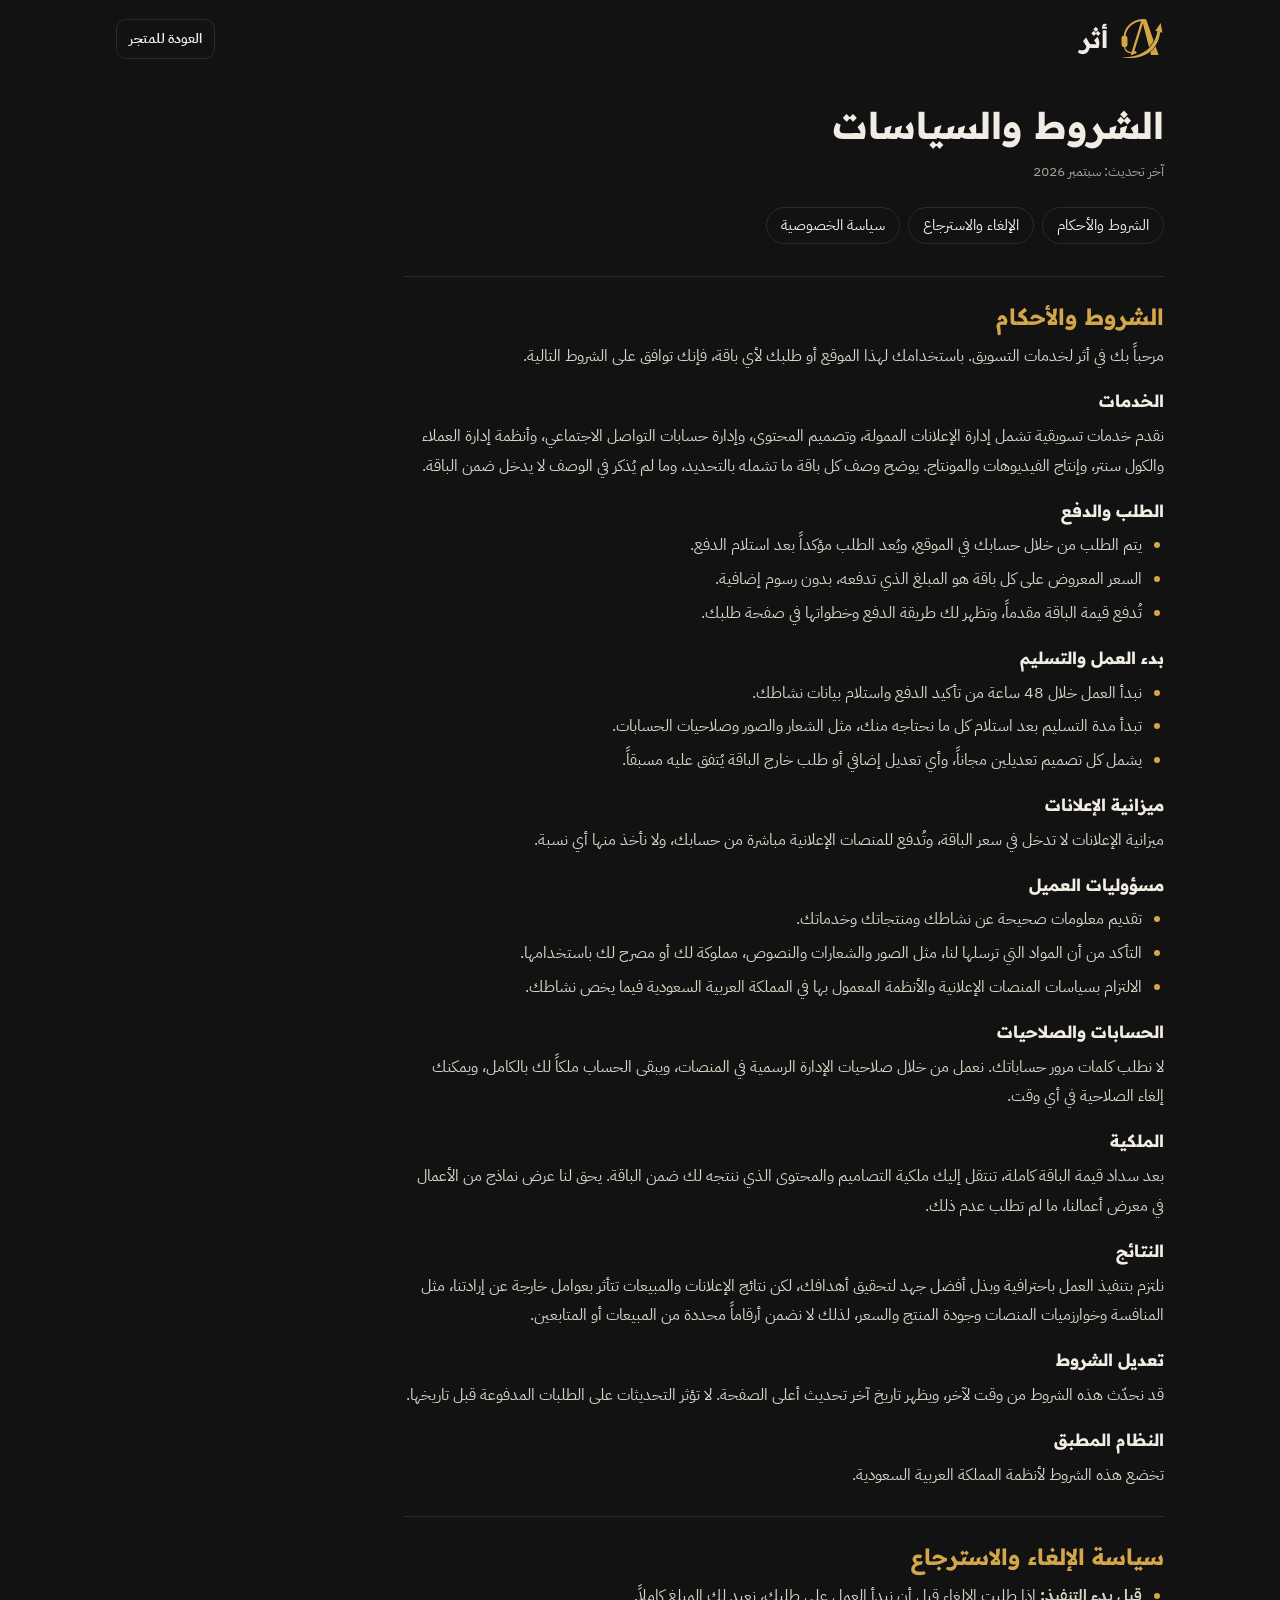
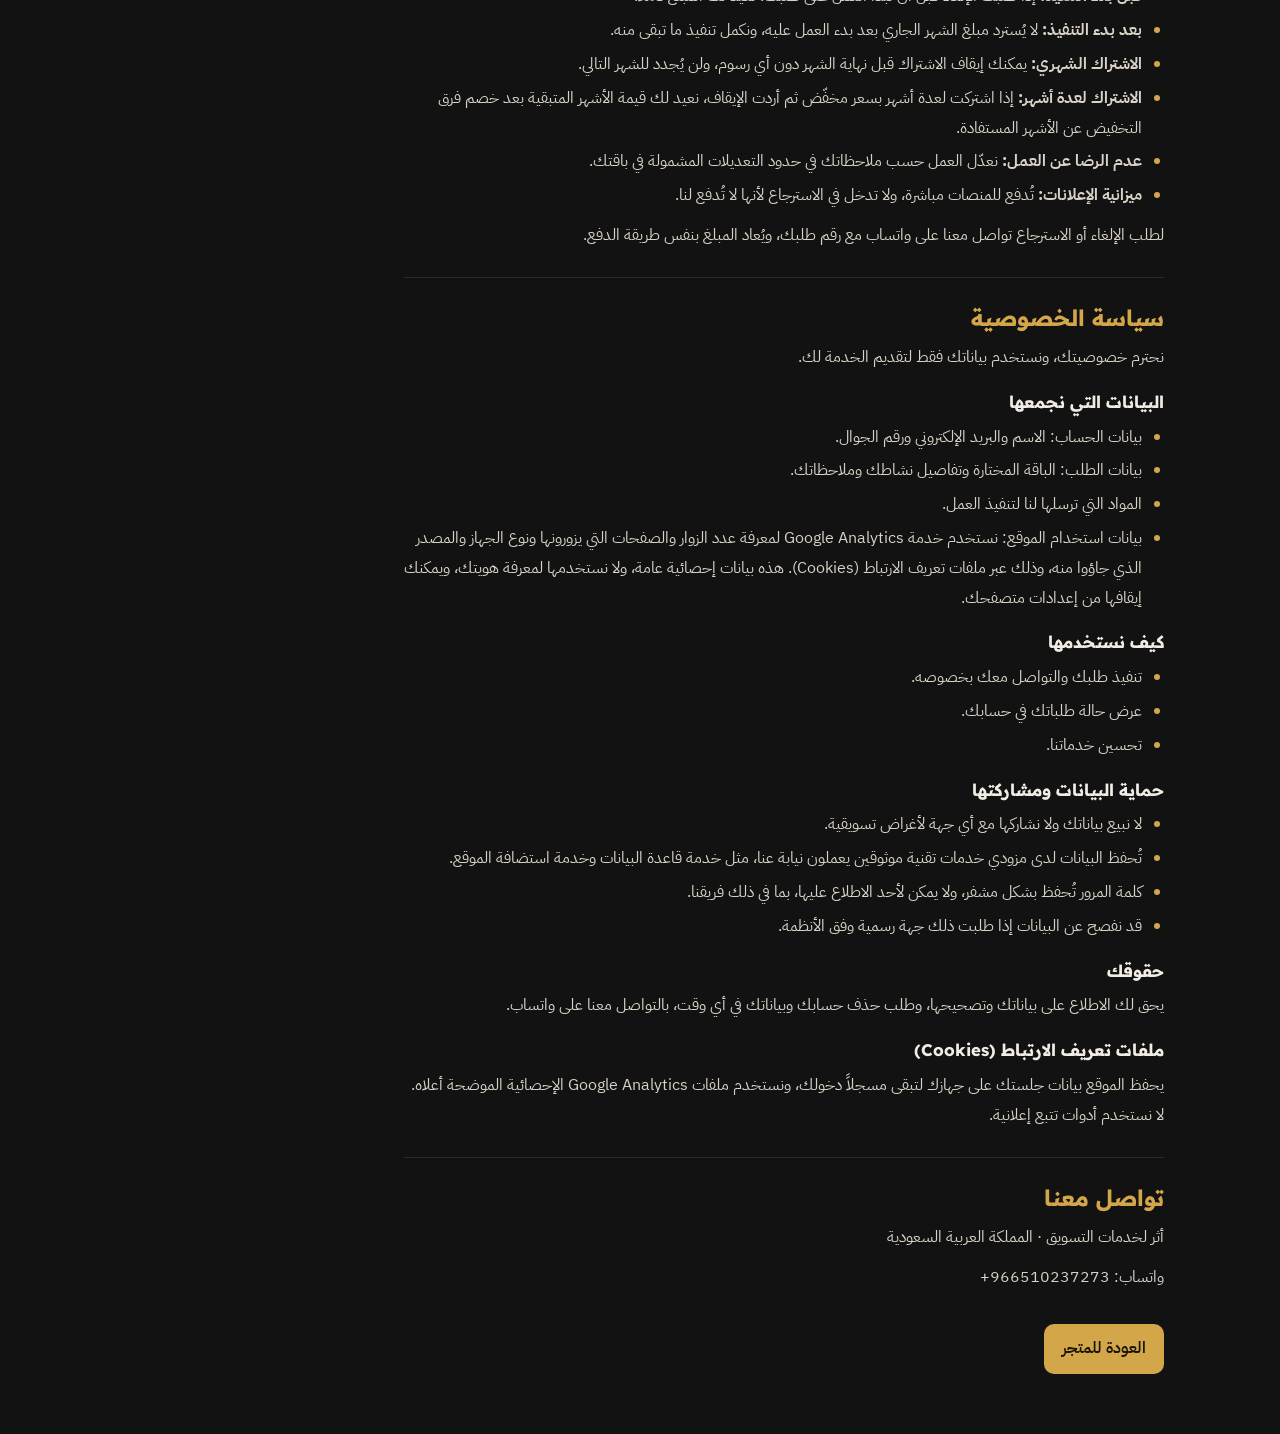
<file: legal.html>
<!doctype html>
<html lang="ar" dir="rtl">
<head>
<!-- Google tag (gtag.js) -->
<script async src="https://www.googletagmanager.com/gtag/js?id=G-ZEMTDJ51S9"></script>
<script>
  window.dataLayer = window.dataLayer || [];
  function gtag(){dataLayer.push(arguments);}
  gtag('js', new Date());

  gtag('config', 'G-ZEMTDJ51S9');
</script>
<meta charset="utf-8">
<meta name="viewport" content="width=device-width, initial-scale=1, viewport-fit=cover">
<meta name="theme-color" content="#121212">
<title>أثر للتسويق | الشروط والسياسات</title>
<meta name="description" content="الشروط والأحكام وسياسة الإلغاء والاسترجاع وسياسة الخصوصية لخدمات أثر للتسويق.">
<link rel="canonical" href="https://athar-marketing.pages.dev/legal.html">
<link rel="icon" href="icon.svg">
<link rel="preconnect" href="https://fonts.googleapis.com">
<link rel="preconnect" href="https://fonts.gstatic.com" crossorigin>
<link rel="stylesheet" href="https://fonts.googleapis.com/css2?family=Readex+Pro:wght@500;700&family=IBM+Plex+Sans+Arabic:wght@400;500;600&display=swap">
<link rel="stylesheet" href="style.css">
<style>
.legal{max-width:760px;padding-block:10px 60px;display:grid;gap:8px}
.legal h1{font-size:clamp(1.7rem,5vw,2.3rem);margin-top:14px}
.legal .upd{color:var(--muted);font-size:.9rem}
.legal nav{display:flex;flex-wrap:wrap;gap:8px;margin:14px 0 6px}
.legal nav a{text-decoration:none;border:1px solid var(--line);border-radius:999px;padding:5px 14px;font-size:.92rem}
.legal nav a:hover{border-color:var(--gold);color:var(--gold)}
.legal section{border-top:1px solid var(--line);padding-top:26px;margin-top:18px;display:grid;gap:10px;scroll-margin-top:16px}
.legal h2{font-size:1.4rem;color:var(--gold)}
.legal h3{font-size:1.05rem;margin-top:8px}
.legal p,.legal li{color:#D9D2C6;font-size:.98rem;line-height:1.9}
.legal ul{margin:0;padding-inline-start:22px;display:grid;gap:4px}
.legal li::marker{color:var(--gold)}
.legal .back{justify-self:start;margin-top:24px}
</style>
</head>
<body>
<div class="wrap">
<div class="top"><a class="brand" href="./"><span class="ring" aria-hidden="true"></span><span>أثر</span></a><div class="nav"><a class="btn ghost small" href="./">العودة للمتجر</a></div></div>

<main class="legal">
<h1>الشروط والسياسات</h1>
<p class="upd">آخر تحديث: سبتمبر 2026</p>
<nav aria-label="أقسام الصفحة"><a href="#terms">الشروط والأحكام</a><a href="#refund">الإلغاء والاسترجاع</a><a href="#privacy">سياسة الخصوصية</a></nav>

<section id="terms">
<h2>الشروط والأحكام</h2>
<p>مرحباً بك في أثر لخدمات التسويق. باستخدامك لهذا الموقع أو طلبك لأي باقة، فإنك توافق على الشروط التالية.</p>

<h3>الخدمات</h3>
<p>نقدم خدمات تسويقية تشمل إدارة الإعلانات الممولة، وتصميم المحتوى، وإدارة حسابات التواصل الاجتماعي، وأنظمة إدارة العملاء والكول سنتر، وإنتاج الفيديوهات والمونتاج. يوضح وصف كل باقة ما تشمله بالتحديد، وما لم يُذكر في الوصف لا يدخل ضمن الباقة.</p>

<h3>الطلب والدفع</h3>
<ul>
<li>يتم الطلب من خلال حسابك في الموقع، ويُعد الطلب مؤكداً بعد استلام الدفع.</li>
<li>السعر المعروض على كل باقة هو المبلغ الذي تدفعه، بدون رسوم إضافية.</li>
<li>تُدفع قيمة الباقة مقدماً، وتظهر لك طريقة الدفع وخطواتها في صفحة طلبك.</li>
</ul>

<h3>بدء العمل والتسليم</h3>
<ul>
<li>نبدأ العمل خلال 48 ساعة من تأكيد الدفع واستلام بيانات نشاطك.</li>
<li>تبدأ مدة التسليم بعد استلام كل ما نحتاجه منك، مثل الشعار والصور وصلاحيات الحسابات.</li>
<li>يشمل كل تصميم تعديلين مجاناً، وأي تعديل إضافي أو طلب خارج الباقة يُتفق عليه مسبقاً.</li>
</ul>

<h3>ميزانية الإعلانات</h3>
<p>ميزانية الإعلانات لا تدخل في سعر الباقة، وتُدفع للمنصات الإعلانية مباشرة من حسابك، ولا نأخذ منها أي نسبة.</p>

<h3>مسؤوليات العميل</h3>
<ul>
<li>تقديم معلومات صحيحة عن نشاطك ومنتجاتك وخدماتك.</li>
<li>التأكد من أن المواد التي ترسلها لنا، مثل الصور والشعارات والنصوص، مملوكة لك أو مصرح لك باستخدامها.</li>
<li>الالتزام بسياسات المنصات الإعلانية والأنظمة المعمول بها في المملكة العربية السعودية فيما يخص نشاطك.</li>
</ul>

<h3>الحسابات والصلاحيات</h3>
<p>لا نطلب كلمات مرور حساباتك. نعمل من خلال صلاحيات الإدارة الرسمية في المنصات، ويبقى الحساب ملكاً لك بالكامل، ويمكنك إلغاء الصلاحية في أي وقت.</p>

<h3>الملكية</h3>
<p>بعد سداد قيمة الباقة كاملة، تنتقل إليك ملكية التصاميم والمحتوى الذي ننتجه لك ضمن الباقة. يحق لنا عرض نماذج من الأعمال في معرض أعمالنا، ما لم تطلب عدم ذلك.</p>

<h3>النتائج</h3>
<p>نلتزم بتنفيذ العمل باحترافية وبذل أفضل جهد لتحقيق أهدافك، لكن نتائج الإعلانات والمبيعات تتأثر بعوامل خارجة عن إرادتنا، مثل المنافسة وخوارزميات المنصات وجودة المنتج والسعر، لذلك لا نضمن أرقاماً محددة من المبيعات أو المتابعين.</p>

<h3>تعديل الشروط</h3>
<p>قد نحدّث هذه الشروط من وقت لآخر، ويظهر تاريخ آخر تحديث أعلى الصفحة. لا تؤثر التحديثات على الطلبات المدفوعة قبل تاريخها.</p>

<h3>النظام المطبق</h3>
<p>تخضع هذه الشروط لأنظمة المملكة العربية السعودية.</p>
</section>

<section id="refund">
<h2>سياسة الإلغاء والاسترجاع</h2>
<ul>
<li><b>قبل بدء التنفيذ:</b> إذا طلبت الإلغاء قبل أن نبدأ العمل على طلبك، نعيد لك المبلغ كاملاً.</li>
<li><b>بعد بدء التنفيذ:</b> لا يُسترد مبلغ الشهر الجاري بعد بدء العمل عليه، ونكمل تنفيذ ما تبقى منه.</li>
<li><b>الاشتراك الشهري:</b> يمكنك إيقاف الاشتراك قبل نهاية الشهر دون أي رسوم، ولن يُجدد للشهر التالي.</li>
<li><b>الاشتراك لعدة أشهر:</b> إذا اشتركت لعدة أشهر بسعر مخفّض ثم أردت الإيقاف، نعيد لك قيمة الأشهر المتبقية بعد خصم فرق التخفيض عن الأشهر المستفادة.</li>
<li><b>عدم الرضا عن العمل:</b> نعدّل العمل حسب ملاحظاتك في حدود التعديلات المشمولة في باقتك.</li>
<li><b>ميزانية الإعلانات:</b> تُدفع للمنصات مباشرة، ولا تدخل في الاسترجاع لأنها لا تُدفع لنا.</li>
</ul>
<p>لطلب الإلغاء أو الاسترجاع تواصل معنا على واتساب مع رقم طلبك، ويُعاد المبلغ بنفس طريقة الدفع.</p>
</section>

<section id="privacy">
<h2>سياسة الخصوصية</h2>
<p>نحترم خصوصيتك، ونستخدم بياناتك فقط لتقديم الخدمة لك.</p>

<h3>البيانات التي نجمعها</h3>
<ul>
<li>بيانات الحساب: الاسم والبريد الإلكتروني ورقم الجوال.</li>
<li>بيانات الطلب: الباقة المختارة وتفاصيل نشاطك وملاحظاتك.</li>
<li>المواد التي ترسلها لنا لتنفيذ العمل.</li>
<li>بيانات استخدام الموقع: نستخدم خدمة Google Analytics لمعرفة عدد الزوار والصفحات التي يزورونها ونوع الجهاز والمصدر الذي جاؤوا منه، وذلك عبر ملفات تعريف الارتباط (Cookies). هذه بيانات إحصائية عامة، ولا نستخدمها لمعرفة هويتك، ويمكنك إيقافها من إعدادات متصفحك.</li>
</ul>

<h3>كيف نستخدمها</h3>
<ul>
<li>تنفيذ طلبك والتواصل معك بخصوصه.</li>
<li>عرض حالة طلباتك في حسابك.</li>
<li>تحسين خدماتنا.</li>
</ul>

<h3>حماية البيانات ومشاركتها</h3>
<ul>
<li>لا نبيع بياناتك ولا نشاركها مع أي جهة لأغراض تسويقية.</li>
<li>تُحفظ البيانات لدى مزودي خدمات تقنية موثوقين يعملون نيابة عنا، مثل خدمة قاعدة البيانات وخدمة استضافة الموقع.</li>
<li>كلمة المرور تُحفظ بشكل مشفر، ولا يمكن لأحد الاطلاع عليها، بما في ذلك فريقنا.</li>
<li>قد نفصح عن البيانات إذا طلبت ذلك جهة رسمية وفق الأنظمة.</li>
</ul>

<h3>حقوقك</h3>
<p>يحق لك الاطلاع على بياناتك وتصحيحها، وطلب حذف حسابك وبياناتك في أي وقت، بالتواصل معنا على واتساب.</p>

<h3>ملفات تعريف الارتباط (Cookies)</h3>
<p>يحفظ الموقع بيانات جلستك على جهازك لتبقى مسجلاً دخولك، ونستخدم ملفات Google Analytics الإحصائية الموضحة أعلاه. لا نستخدم أدوات تتبع إعلانية.</p>
</section>

<section>
<h2>تواصل معنا</h2>
<p>أثر لخدمات التسويق · المملكة العربية السعودية</p>
<p>واتساب: <span dir="ltr">+966510237273</span></p>
</section>

<a class="btn back" href="./">العودة للمتجر</a>
</main>
</div>
</body>
</html>
</file>
<file: style.css>
:root{
  --bg:#121212; --surface:#1C1C1C; --ink:#F2EDE4; --muted:#A9A196; --line:#2E2B27;
  --accent:#D4A64A; --accent-ink:#1A1405; --accent-soft:#2A2416; --gold:#D4A64A;
  --mint:#D4A64A; --mint-ink:#1A1405; --lime:#2A2416; --danger:#F08A7E;
  --side:#0A0A0A; --side-2:#181818; --side-ink:#EEE8DE; --side-muted:#9A948A; --side-on:#1F1F1F; --side-line:#2E2B27;
  --ok:#5CC98E; --ok-soft:#173326; --warn:#E7B45A; --warn-soft:#3A2B12; --info:#8DB0EE; --info-soft:#1A2640; --off:#A9A196; --off-soft:#262422;
  --display:"Readex Pro","IBM Plex Sans Arabic",Tahoma,sans-serif;
  --body:"IBM Plex Sans Arabic",Tahoma,"Segoe UI",sans-serif;
  color-scheme:dark;
}
*{box-sizing:border-box}
[hidden]{display:none!important}
html,body{margin:0}
body{background:var(--bg);color:var(--ink);font-family:var(--body);font-size:16px;line-height:1.7;padding-top:env(safe-area-inset-top,0px)}
h1,h2,h3{font-family:var(--display);margin:0;line-height:1.3;text-wrap:balance}
p{margin:0}
a{color:inherit}
button{font:inherit;cursor:pointer}
:focus-visible{outline:3px solid var(--gold);outline-offset:2px}
.boot{padding:40px 16px;text-align:center;color:var(--muted)}
.wrap{max-width:1080px;margin-inline:auto;padding-inline:16px}

/* buttons & forms */
.btn{display:inline-flex;align-items:center;justify-content:center;gap:6px;border:0;border-radius:10px;padding:11px 18px;font-weight:600;text-decoration:none;background:var(--accent);color:var(--accent-ink)}
.btn.ghost{background:transparent;border:1.5px solid var(--line);color:var(--ink)}
.btn.dark{background:var(--ink);color:var(--bg)}
.btn.small{padding:7px 12px;font-size:.88rem}
.btn.danger{background:transparent;border:1.5px solid var(--danger);color:var(--danger)}
.btn:disabled{opacity:.55;cursor:wait}
.field{display:grid;gap:5px;font-size:.9rem;font-weight:500}
.field small{color:var(--muted);font-weight:400}
input,textarea,select{font:inherit;border:1.5px solid var(--line);border-radius:10px;padding:10px 12px;background:var(--surface);color:var(--ink);width:100%}
textarea{min-height:90px;resize:vertical}
.form{display:grid;gap:14px}
.two{display:grid;grid-template-columns:repeat(auto-fit,minmax(200px,1fr));gap:12px}
.check{display:flex;align-items:center;gap:8px;font-size:.92rem}
.check input{width:auto}
.err{color:var(--danger);font-size:.9rem;font-weight:500}
.muted{color:var(--muted)}

/* top bar */
.top{display:flex;align-items:center;justify-content:space-between;gap:12px;padding-block:16px}
.brand{display:flex;align-items:center;gap:10px;text-decoration:none;font-family:var(--display);font-weight:700;font-size:1.5rem}
.ring{width:38px;height:38px;border-radius:50%;border:3px solid var(--gold);position:relative;flex:0 0 auto}
.ring::after{content:"";position:absolute;width:3px;height:13px;background:var(--gold);border-radius:2px;top:7px;left:50%;transform:translateX(2px) rotate(28deg)}
.nav{display:flex;gap:8px;flex-wrap:wrap}

/* store */
.hero{padding-block:26px 22px;display:grid;gap:12px;max-width:680px}
.hero h1{font-size:clamp(1.9rem,5vw,2.9rem)}
.hero h1 em{font-style:normal;color:var(--accent)}
.hero p{color:var(--muted);font-size:1.08rem}
.facts{display:flex;flex-wrap:wrap;gap:8px}
.fact{background:var(--lime);border:1px solid #3A3222;color:var(--ink)!important;border-radius:999px;padding:3px 12px;font-size:.85rem;color:var(--muted)}
.tabs{position:sticky;top:0;z-index:5;background:var(--bg);padding:10px 16px;margin-inline:-16px;display:flex;gap:8px;overflow-x:auto;scrollbar-width:none;border-bottom:1px solid var(--line)}
.tabs::-webkit-scrollbar{display:none}
.tab{flex:0 0 auto;border:1.5px solid var(--line);background:var(--surface);color:var(--ink);padding:7px 15px;border-radius:999px;font-size:.92rem}
.tab[aria-pressed="true"]{background:var(--ink);color:var(--bg);border-color:var(--ink)}
.cat{padding-block:30px 6px;display:grid;gap:16px}
.cat-head{display:grid;gap:4px}
.cat-head h2{font-size:1.5rem}
.cat-head p{color:var(--muted);max-width:60ch}
.cat.bundle{background:var(--side);color:var(--side-ink);border-radius:20px;padding:26px 20px;margin-top:30px}
.cat.bundle .cat-head p{color:var(--side-muted)}
.grid{display:grid;grid-template-columns:repeat(auto-fit,minmax(250px,1fr));gap:14px}
.card{background:var(--surface);color:var(--ink);border:1px solid var(--line);border-radius:14px;padding:20px;display:flex;flex-direction:column;gap:14px;position:relative}
.card.pop{border:2px solid var(--gold);box-shadow:0 6px 22px rgba(212,166,74,.12)}
.badge{position:absolute;top:-12px;left:16px;background:var(--mint);color:var(--mint-ink);font-size:.78rem;font-weight:600;padding:2px 10px;border-radius:999px}
.tier{font-size:.8rem;color:var(--muted)}
.card h3{font-size:1.2rem}
.price{display:flex;align-items:baseline;flex-wrap:wrap;gap:6px;font-variant-numeric:tabular-nums}
.price b{font-family:var(--display);font-size:2rem}
.price span{color:var(--muted);font-size:.9rem}
.price s{color:var(--muted);font-size:.9rem}
ul.feat{list-style:none;margin:0;padding:0;display:grid;gap:7px;font-size:.94rem;flex:1}
ul.feat li{display:flex;gap:8px}
ul.feat li::before{content:"";flex:0 0 7px;height:7px;border-radius:50%;background:var(--accent);margin-top:.65em}
.note{font-size:.82rem;color:var(--muted);background:var(--bg);border-radius:8px;padding:6px 10px}
.card.pop .btn{background:var(--mint);color:var(--mint-ink)}
.steps{display:grid;grid-template-columns:repeat(auto-fit,minmax(200px,1fr));gap:14px;counter-reset:s}
.step{display:grid;gap:6px;padding-top:12px;border-top:2px solid var(--accent)}
.step::before{counter-increment:s;content:"الخطوة " counter(s,arabic-indic);font-size:.8rem;color:var(--accent);font-weight:600}
.step p{color:var(--muted);font-size:.94rem}
.section{padding-block:40px 10px;display:grid;gap:16px}
footer.foot{margin-top:40px;padding-block:28px 40px;border-top:1px solid var(--line);color:var(--muted);font-size:.88rem;display:grid;gap:4px}

/* auth */
.auth{min-height:100%;display:grid;place-items:center;padding:30px 16px}
.auth-box{width:100%;max-width:420px;background:var(--surface);border:1px solid var(--line);border-radius:18px;padding:26px 22px;display:grid;gap:18px}
.auth-box h1{font-size:1.5rem}
.switch{font-size:.92rem;color:var(--muted)}
.switch a{color:var(--accent);font-weight:600}

/* panels */
.panel{background:var(--surface);border:1px solid var(--line);border-radius:14px;padding:18px;display:grid;gap:14px}
.panel h2{font-size:1.15rem}
.page{padding-block:10px 60px;display:grid;gap:18px}
.page-head{display:flex;justify-content:space-between;align-items:center;gap:10px;flex-wrap:wrap}
.page-head h1{font-size:1.5rem}
.chip{display:inline-block;padding:2px 10px;border-radius:999px;font-size:.8rem;font-weight:600;white-space:nowrap}
.s-new{background:var(--info-soft);color:var(--info)}
.s-in_progress{background:var(--warn-soft);color:var(--warn)}
.s-delivered{background:var(--ok-soft);color:var(--ok)}
.s-cancelled{background:var(--off-soft);color:var(--off)}
.p-paid{background:var(--ok-soft);color:var(--ok)}
.p-unpaid{background:var(--warn-soft);color:var(--warn)}
.order{border:1px solid var(--line);border-radius:12px;padding:14px;display:grid;gap:8px;background:var(--surface)}
.order-top{display:flex;justify-content:space-between;gap:10px;flex-wrap:wrap;align-items:flex-start}
.order h3{font-size:1.02rem}
.meta{display:flex;gap:6px 14px;flex-wrap:wrap;font-size:.86rem;color:var(--muted)}
.pay-box{background:var(--bg);border-radius:10px;padding:12px;font-size:.9rem;display:grid;gap:4px}
.pay-box b{font-variant-numeric:tabular-nums}
.empty{padding:28px;text-align:center;color:var(--muted);border:1.5px dashed var(--line);border-radius:12px}

/* admin shell */
.shell{display:grid;grid-template-columns:260px 1fr;min-height:100vh}
.side{background:var(--side);color:var(--side-ink);padding:22px 14px;display:flex;flex-direction:column;gap:22px;position:sticky;top:0;height:100vh;overflow:auto}
.side .brand{color:var(--side-ink);font-size:1.35rem;padding-inline:8px}
.side .brand small{display:block;font-family:var(--body);font-size:.78rem;color:var(--mint);font-weight:500}
.side nav{display:grid;gap:4px}
.side a.item{display:flex;align-items:center;gap:12px;padding:11px 12px;border-radius:10px;text-decoration:none;color:var(--side-muted);font-weight:500}
.side a.item svg{width:20px;height:20px;flex:0 0 auto}
.side a.item:hover{color:var(--side-ink);background:var(--side-2)}
.side a.item[aria-current="page"]{background:var(--side-on);color:var(--side-ink);box-shadow:inset -3px 0 0 var(--mint)}
.side .foot{margin-top:auto;display:grid;gap:8px;font-size:.85rem;color:var(--side-muted);padding-inline:8px}
.side .foot button{background:transparent;border:1px solid var(--side-line);color:var(--side-ink);border-radius:8px;padding:8px}
.main{padding-inline:22px;min-width:0}
.mob-bar{display:none}
.scrim{display:none}
@media (max-width:860px){
  .shell{grid-template-columns:1fr}
  .side{position:fixed;inset:0 0 0 auto;width:min(300px,85vw);z-index:40;transform:translateX(100%);transition:transform .2s ease}
  .shell.open .side{transform:none}
  .shell.open .scrim{display:block;position:fixed;inset:0;background:rgba(0,0,0,.45);z-index:39}
  .mob-bar{display:flex;align-items:center;justify-content:space-between;padding-block:12px;gap:10px}
  .main{padding-inline:16px}
}
.stats{display:grid;grid-template-columns:repeat(auto-fit,minmax(150px,1fr));gap:12px}
.stat{background:var(--surface);border:1px solid var(--line);border-radius:14px;padding:16px;display:grid;gap:2px}
.stat span{font-size:.85rem;color:var(--muted)}
.stat b{font-family:var(--display);font-size:1.7rem;font-variant-numeric:tabular-nums}
.table-wrap{overflow-x:auto;border:1px solid var(--line);border-radius:12px;background:var(--surface)}
table{width:100%;border-collapse:collapse;font-size:.92rem}
th,td{text-align:right;padding:11px 12px;border-bottom:1px solid var(--line);white-space:nowrap}
th{font-size:.8rem;color:var(--muted);font-weight:600;background:var(--bg)}
tr:last-child td{border-bottom:0}
td.num{font-variant-numeric:tabular-nums}
tr.link{cursor:pointer}
tr.link:hover td{background:var(--bg)}
.filters{display:flex;gap:8px;flex-wrap:wrap}
.pkg-row{display:flex;justify-content:space-between;align-items:center;gap:10px;padding:10px 0;border-bottom:1px solid var(--line);flex-wrap:wrap}
.pkg-row:last-child{border-bottom:0}
.pkg-row .off{opacity:.5}

/* modal & toast */
.modal{position:fixed;inset:0;background:rgba(0,0,0,.5);z-index:50;display:grid;place-items:center;padding:16px}
.modal-box{background:var(--surface);color:var(--ink);width:100%;max-width:560px;max-height:90vh;overflow:auto;border-radius:16px;padding:20px;display:grid;gap:14px}
.modal-top{display:flex;justify-content:space-between;align-items:center;gap:10px}
.x{background:var(--bg);border:0;border-radius:50%;width:34px;height:34px;color:var(--ink)}
.toast{position:fixed;bottom:calc(20px + env(safe-area-inset-bottom,0px));left:50%;transform:translateX(-50%);background:var(--ink);color:var(--bg);padding:10px 18px;border-radius:10px;z-index:60;font-size:.92rem;max-width:90vw}
@media (prefers-reduced-motion:reduce){*{transition:none!important}}

.side .ring{border-color:var(--mint)}
.side .ring::after{background:var(--mint)}
.cat.bundle .card.pop{border-color:var(--mint)}

/* athar logo */
.ring{width:46px;height:46px;border:0;border-radius:0;background:url("data:image/svg+xml,%3Csvg xmlns='http://www.w3.org/2000/svg' viewBox='12 30 170 166'%3E%3Cpath d='M36 104 A66 66 0 0 1 106 42' fill='none' stroke='%23D4A64A' stroke-width='7' stroke-linecap='round'/%3E%3Cpath d='M36 140 Q40 162 64 162' fill='none' stroke='%23D4A64A' stroke-width='4.5' stroke-linecap='round'/%3E%3Crect x='25' y='98' width='22' height='44' rx='11' fill='%23D4A64A'/%3E%3Cellipse cx='72' cy='161' rx='9' ry='5.5' fill='%23D4A64A'/%3E%3Cpath d='M100 38 L109 38 L68 170 L59 170 Z' fill='%23D4A64A'/%3E%3Cpath d='M100 38 L116 38 L162 170 L134 170 Z' fill='%23D4A64A'/%3E%3Cpath d='M18 178 C92 184 146 150 158 82 L168 85 C158 162 98 192 18 178 Z' fill='%23D4A64A' stroke='%23121212' stroke-width='5' paint-order='stroke' stroke-linejoin='round'/%3E%3Cpath d='M170 52 L176 88 L150 81 Z' fill='%23D4A64A'/%3E%3C/svg%3E") center/contain no-repeat}
.ring::after{display:none}
.side .ring{border:0}
</file>
